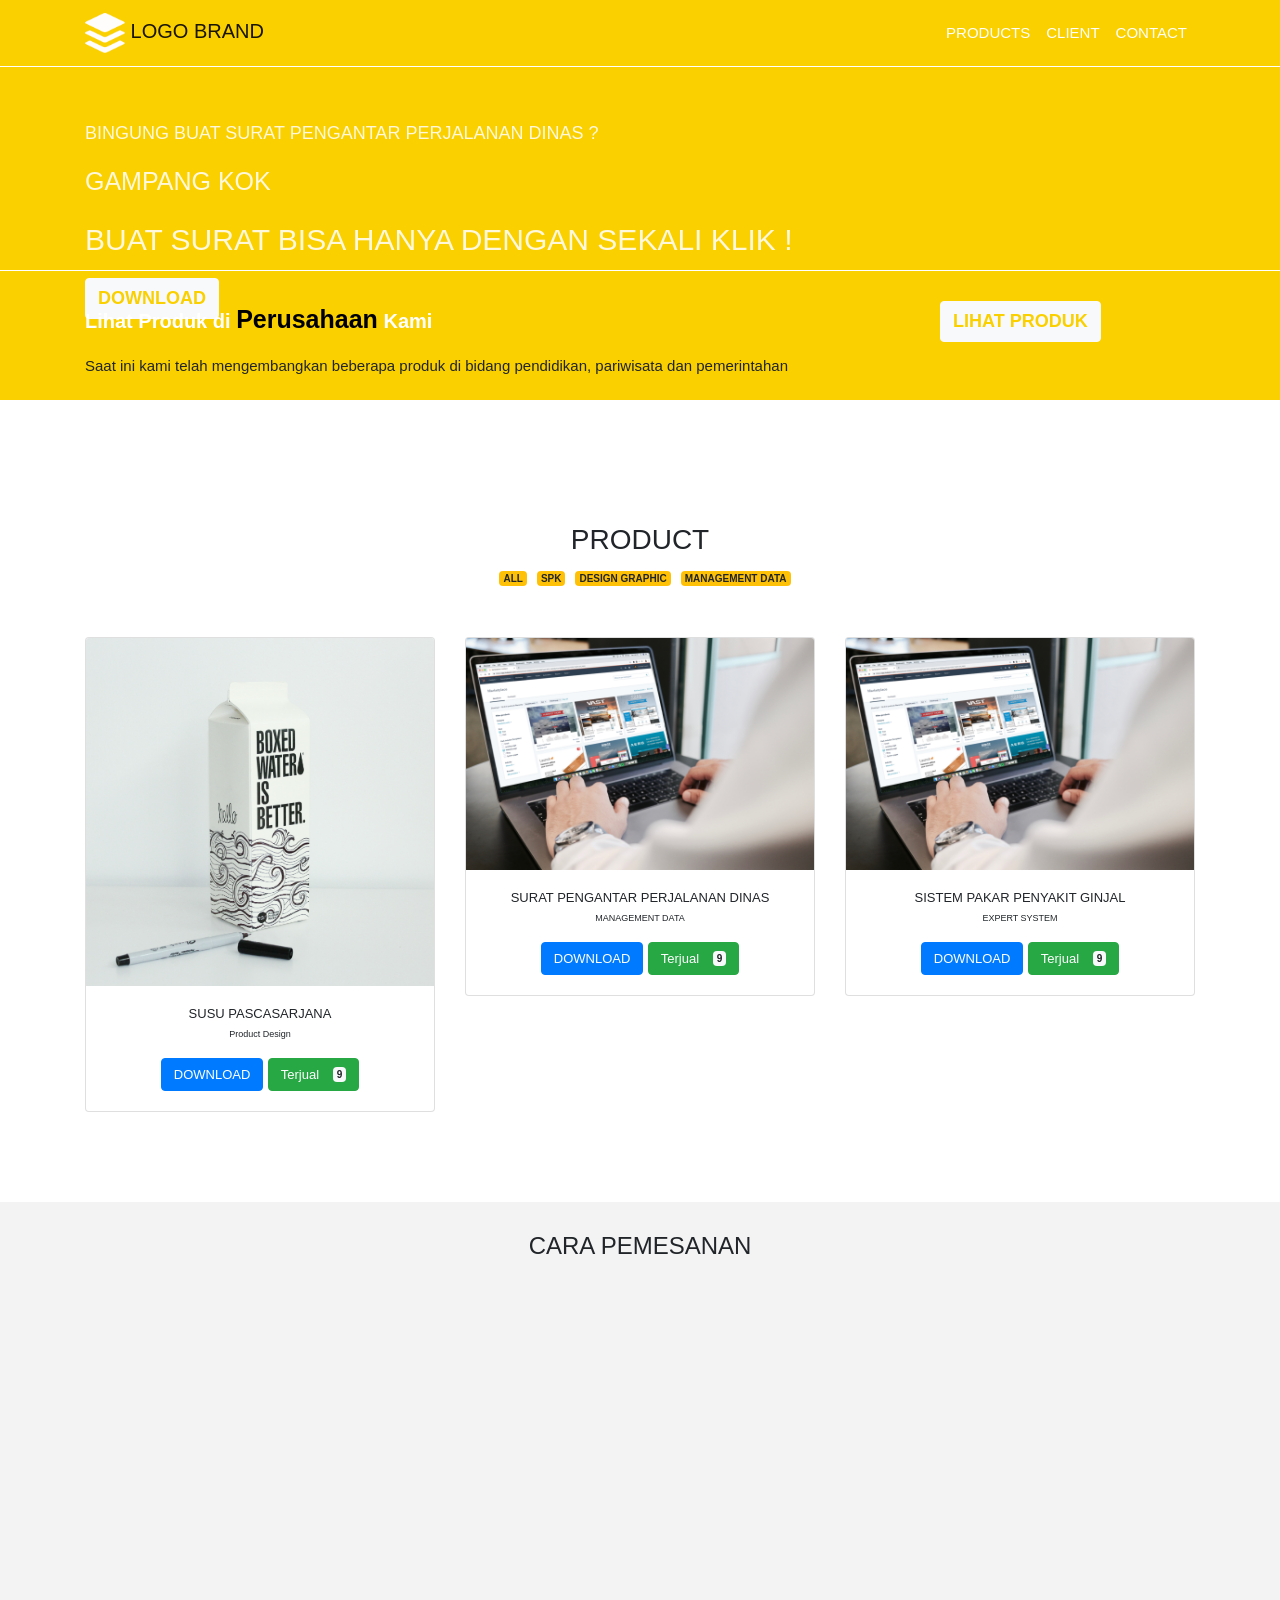
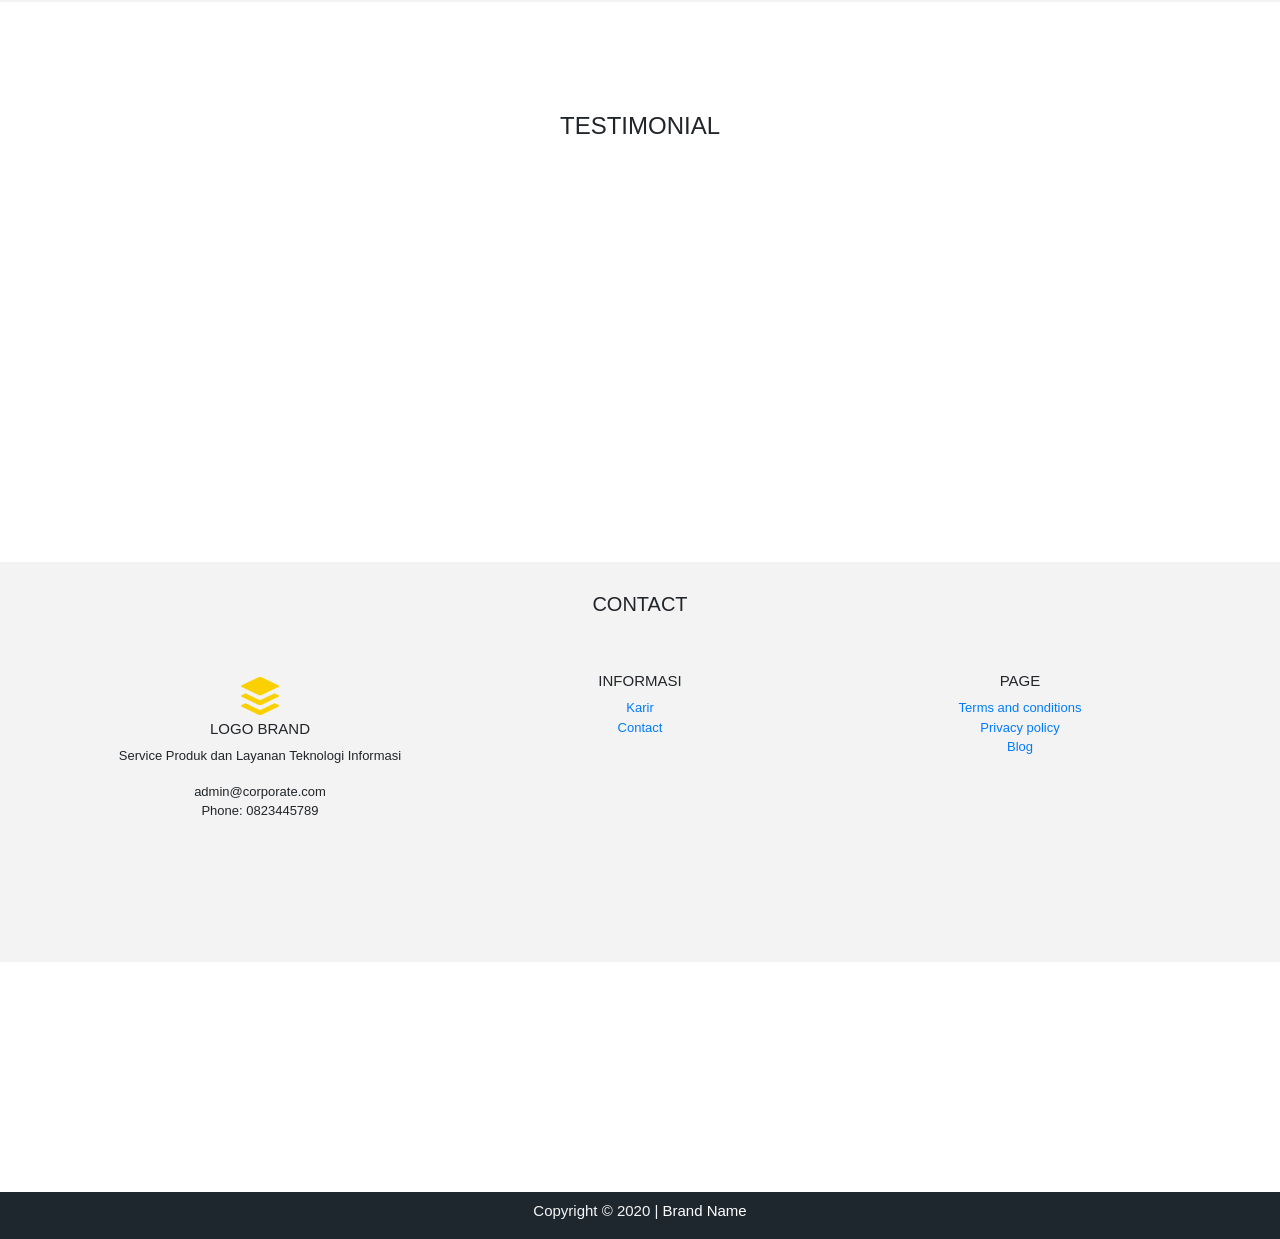
<file: assets/index.html>
<!doctype html>
<html lang="en">

<head>
  <!-- Required meta tags -->
  <meta charset="utf-8">
  <meta name="viewport" content="width=device-width, initial-scale=1, shrink-to-fit=no">

  <!-- Bootstrap CSS -->
  <link rel="stylesheet" href="https://stackpath.bootstrapcdn.com/bootstrap/4.4.1/css/bootstrap.min.css"
    integrity="sha384-Vkoo8x4CGsO3+Hhxv8T/Q5PaXtkKtu6ug5TOeNV6gBiFeWPGFN9MuhOf23Q9Ifjh" crossorigin="anonymous">
  <link rel="stylesheet" type="text/css" href="style.css">

  <title>BRAND DIGITAL</title>
</head>

<body>
  <nav class="navbar fixed-top navbar-expand-lg navbar-light">
    <div class="container">
      <a class="navbar-brand" href="index.html">
        <img height="60px" src="img/Icon ionic-logo-buffer.png">
        LOGO BRAND

      </a>
      <button class="navbar-toggler" type="button" data-toggle="collapse" data-target="#navbarNavAltMarkup"
        aria-controls="navbarNavAltMarkup" aria-expanded="false" aria-label="Toggle navigation">
        <span class="navbar-toggler-icon"></span>
      </button>
      <div class="collapse navbar-collapse" id="navbarNavAltMarkup">


        <div class="navbar-nav navhover ml-auto">

          <a style="color: white;" class=" nav-link active" href="product.html">PRODUCTS <span
              class="sr-only">(current)</span></a>
          <a style="color: white;" class="nav-item nav-link" href="#">CLIENT</a>
          <a style="color: white;" class="nav-item nav-link" href="#">CONTACT</a>

        </div>
      </div>
    </div>
  </nav>


  <section class="slider">

    <div class="container">
      <div class="row">
        <div class="col-md-8">
          <p class="top">BINGUNG BUAT SURAT PENGANTAR PERJALANAN DINAS ?</p>
          <p class="midle">GAMPANG KOK</p>
          <p class="bottom">BUAT SURAT BISA HANYA DENGAN SEKALI KLIK !</p>
          <button type="button" class="btn btn-light">DOWNLOAD</button>
        </div>
        <div class="col-md-2">
          <img class="mr-auto" src="img/Group 21.png" alt="">
        </div>
      </div>

    </div>

  </section>


  <section class="lihat">
    <div class="container">
      <div class="row">
        <div class="col-md-9">
          <p class="top">Lihat Produk di <span>Perusahaan</span> Kami</p>
          <p class="bottom">Saat ini kami telah mengembangkan beberapa produk di bidang pendidikan,
            pariwisata dan pemerintahan</p>
        </div>
        <div class="col-md-3">
          <button type="button" class="btn btn-light">LIHAT PRODUK</button>
        </div>
      </div>
    </div>
  </section>


  <section class="product">
    <div class="container">
      <div class="row justify-content-center text-center">
        <div class="col">
          <h3>PRODUCT</h3>

        </div>
      </div>
      <div class="row mb-5 justify-content-center">
        <ul id="tabs" class="nav justify-content-center">
          <li class="nav-item">
            <a href="#" name="#tab1" class="badge badge-warning">ALL</a>
          </li>
          <li class="nav-item">
            <a href="#" name="#tab2" class="badge badge-warning">SPK</a>
          </li>
          <li class="nav-item">
            <a href="#" name="#tab3" class="badge badge-warning">DESIGN GRAPHIC</a>
          </li>
          <li class="nav-item">
            <a href="#" name="#tab4" class="badge badge-warning">MANAGEMENT DATA</a>
          </li>
        </ul>

      </div>
      <div id="content">
        <div id="tab1" class="row justify-content-center">
          <div class="col-md-4 items">
            <div class="card">
              <img src="img/boxed-water-is-better-7mr6Yx-8WLc-unsplash.jpg" class="card-img-top" alt="...">
              <div class="card-body">
                <h5 class="card-title">SUSU PASCASARJANA</h5>
                <p class="card-text">Product Design</p>
                <a href="#" class="btn btn-primary">DOWNLOAD</a>
                <button type="button" class="btn btn-success">
                  Terjual <span class="badge badge-light">9</span>
                </button>
              </div>
            </div>
          </div>
          <div class="col-md-4 items">
            <div class="card ">
              <img src="img/campaign-creators-OGOWDVLbMSc-unsplash.jpg" class="card-img-top" alt="...">
              <div class="card-body">
                <h5 class="card-title">SURAT PENGANTAR PERJALANAN DINAS </h5>
                <p class="card-text">MANAGEMENT DATA</p>
                <a href="#" class="btn btn-primary">DOWNLOAD</a>
                <button type="button" class="btn btn-success">
                  Terjual <span class="badge badge-light">9</span>
                </button>
              </div>
            </div>
          </div>
          <div class="col-md-4 items">
            <div class="card ">
              <img src="img/campaign-creators-OGOWDVLbMSc-unsplash.jpg" class="card-img-top" alt="...">
              <div class="card-body">
                <h5 class="card-title">SISTEM PAKAR PENYAKIT GINJAL</h5>
                <p class="card-text">EXPERT SYSTEM</p>
                <a href="product.html" class="btn btn-primary">DOWNLOAD</a>
                <button type="button" class="btn btn-success">
                  Terjual <span class="badge badge-light">9</span>
                </button>
              </div>
            </div>
          </div>
        </div>

        <div id="tab2" class="row justify-content-center">
          <div class="col-md-4 items">
            <div class="card ">
              <img src="img/campaign-creators-OGOWDVLbMSc-unsplash.jpg" class="card-img-top" alt="...">
              <div class="card-body">
                <h5 class="card-title">SISTEM PAKAR PENYAKIT GINJAL</h5>
                <p class="card-text">EXPERT SYSTEM</p>
                <a href="product.html" class="btn btn-primary">DOWNLOAD</a>
                <button type="button" class="btn btn-success">
                  Terjual <span class="badge badge-light">9</span>
                </button>
              </div>
            </div>
          </div>
        </div>


        <div id="tab3" class="row justify-content-center">
          <div class="col-md-4 items">
            <div class="card ">
              <img src="img/boxed-water-is-better-7mr6Yx-8WLc-unsplash.jpg" class="card-img-top" alt="...">
              <div class="card-body">
                <h5 class="card-title">SUSU PASCASARJANA</h5>
                <p class="card-text">Product Design</p>
                <a href="#" class="btn btn-primary">DOWNLOAD</a>
                <button type="button" class="btn btn-success">
                  Terjual <span class="badge badge-light">9</span>
                </button>
              </div>
            </div>
          </div>
        </div>

        <div id="tab4" class="row justify-content-center">

          <div class="col-md-4 items">
            <div class="card ">
              <img src="img/campaign-creators-OGOWDVLbMSc-unsplash.jpg" class="card-img-top" alt="...">
              <div class="card-body">
                <h5 class="card-title">SURAT PENGANTAR PERJALANAN DINAS </h5>
                <p class="card-text">MANAGEMENT DATA</p>
                <a href="#" class="btn btn-primary">DOWNLOAD</a>
                <button type="button" class="btn btn-success">
                  Terjual <span class="badge badge-light">9</span>
                </button>
              </div>
            </div>
          </div>

        </div>


      </div>
    </div>
  </section>


  <section class="carapesan">
    <div class="container">
      <div class="row text-center">
        <div class="col">
          <h4>CARA PEMESANAN</h4>
        </div>
      </div>
    </div>

  </section>



  <section class="testimonial">
    <div class="container">
      <div class="row text-center">
        <div class="col">
          <h4>TESTIMONIAL</h4>
        </div>
      </div>
    </div>

  </section>

  <section class="contact">
    <div class="container">
      <div class="row text-center">
        <div class="col">
          <h1>CONTACT</h1>
        </div>
      </div>

      <div class="row mt-5 justify-content-center">
        <div class="col-lg contactitem">
          <img src="img/Group 22.png" alt="Logo Brand">
          <h2>LOGO BRAND</h2>
          <p>Service Produk dan Layanan Teknologi Informasi</p>
          <p>admin@corporate.com
            <br>Phone: 0823445789
          </p>

        </div>

        <div class="col-lg contactitem">
          <h2>INFORMASI</h2>
          <p><a href="">Karir</a>
            <br><a href="">Contact</a></p>

        </div>

        <div class="col-lg contactitem">
          <h2>PAGE</h2>
          <p><a href="">Terms and conditions</a>
            <br><a href="">Privacy policy</a>
            <br><a href="">Blog</a>
          </p>

        </div>

      </div>
    </div>

  </section>


  <footer>
    <div class="container">
      <div class="row text-center">
        <div class="col">
          <p>Copyright © 2020 | <a href=""> <span>Brand Name</span> </a></p>
        </div>
      </div>
    </div>
  </footer>
  <!-- Optional JavaScript -->
  <!-- jQuery first, then Popper.js, then Bootstrap JS -->
  <script src="https://code.jquery.com/jquery-3.4.1.slim.min.js"
    integrity="sha384-J6qa4849blE2+poT4WnyKhv5vZF5SrPo0iEjwBvKU7imGFAV0wwj1yYfoRSJoZ+n"
    crossorigin="anonymous"></script>
  <script src="https://cdn.jsdelivr.net/npm/popper.js@1.16.0/dist/umd/popper.min.js"
    integrity="sha384-Q6E9RHvbIyZFJoft+2mJbHaEWldlvI9IOYy5n3zV9zzTtmI3UksdQRVvoxMfooAo"
    crossorigin="anonymous"></script>
  <script src="https://stackpath.bootstrapcdn.com/bootstrap/4.4.1/js/bootstrap.min.js"
    integrity="sha384-wfSDF2E50Y2D1uUdj0O3uMBJnjuUD4Ih7YwaYd1iqfktj0Uod8GCExl3Og8ifwB6"
    crossorigin="anonymous"></script>

  <script src="http://code.jquery.com/jquery-1.7.2.min.js"></script>
  <script>
    function resetTabs() {
      $("#content > div").hide(); //Hide all content
      $("#tabs a").attr("id", ""); //Reset id's      
    }

    var myUrl = window.location.href; //get URL
    var myUrlTab = myUrl.substring(myUrl.indexOf("#")); // For localhost/tabs.html#tab2, myUrlTab = #tab2     
    var myUrlTabName = myUrlTab.substring(0, 4); // For the above example, myUrlTabName = #tab

    (function () {
      $("#content > div").hide(); // Initially hide all content
      $("#tabs li:first a").attr("id", "current"); // Activate first tab
      $("#content > div:first").fadeIn(); // Show first tab content

      $("#tabs a").on("click", function (e) {
        e.preventDefault();
        if ($(this).attr("id") == "current") { //detection for current tab
          return
        }
        else {
          resetTabs();
          $(this).attr("id", "current"); // Activate this
          $($(this).attr('name')).fadeIn(); // Show content for current tab
        }
      });

      for (i = 1; i <= $("#tabs li").length; i++) {
        if (myUrlTab == myUrlTabName + i) {
          resetTabs();
          $("a[name='" + myUrlTab + "']").attr("id", "current"); // Activate url tab
          $(myUrlTab).fadeIn(); // Show url tab content        
        }
      }
    })()
  </script>
</body>

</html>
</file>
<file: assets/style.css>
/** Extra small devices (portrait phones, less than 576px)
 No media query for `xs` since this is the default in Bootstrap

// Small devices (landscape phones, 576px and up) **/
@media (min-width: 350px) {
    /*START NAVBAR**/
.navbar{
    background-color: #FAD000;
    font-size: 13px;
    border-bottom: 1px solid white;
    z-index: 9999999;
}

.navbar img{
    height: 40px;
}

.navhover a:hover{
    border-bottom: 1px solid white;
}

 /*END NAVBAR**/












 /**START SLIDER LANDING PAGE**/
.slider{
    height: 400px;
    background-color: #FAD000;
   padding-top: 120px;
    
}

.slider .top{
    color: cornsilk;
    font-size: 13px;
}

.slider .midle{
    color: cornsilk;
    font-size: 15px;
}
.slider .bottom{
    color: cornsilk;
    font-size: 13px;
}
.slider button{
    color: #FAD000;
    font-size: 13px;
    font-weight: 800;
}
.slider img{
    width: 0%;
}

/**END SLIDER LANDING PAGE**/
















/***START SLIDER PAGE PRODUCT**/
.slider h1{
    color: white;
    margin-top: 1px;
    font-size: 20px;
}

.slider .detail p{
    color: white;
    margin-top: 10px;
    font-size: 13px;
    
}

.slider .detail h4{
    font-size: 15px;
    margin-top: -10px;
}

.slider .detail img{
    max-height: 30px;
    margin-top: -10px;
}
/***END SLIDER PAGE PRODUCT**/















/**START DEMO PAGE PRODUCT*/

.demo{
    margin-top: -100px;
    text-align: center;
    margin-left: 1px;
    margin-bottom: 10px;
   
}
.hape button{
    color: white;
    font-weight: 900;
    min-width: 290px;
    margin-top: -10px;
    
}
.demo .detailvideo{
    padding: 10px 10px;
    margin-top: 30px;
    height: 250px;
    width: 100px;
    background-color: white;
    border-radius: 0%;
    display: none;
    
}

.demo .detailvideo h2{
    text-align: left;
    font-size: 20px;
   
}

.detailvideo button{
    color: white;
    font-weight: 900;
    width: 287px;
    margin-left: -10px;
    margin-bottom: -234px;
    
    
}

/**END DEMO PRODUCT PAGE*/
















/*START TENTANG PAGE PRODUCT**/
.tentang {
  max-height: 800px;
  text-align: justify;
  padding-top: 10px;
}

.tentang h1{
  font-size: 20px;
}
.tentang h2{
  font-size: 20px;
}

.tentang p{
  font-size: 13px;
  text-align: left;
}

.tentang .kalimat{
  min-width:250px;
}

.tentang .tools{
  text-align: left;
  margin-bottom: 10px;
  margin-top: 20px;
  text-align: left;
  
}
.tentang .tools .item{
  margin-bottom: 50px;
  
}
.tentang .tools img{
  height: 50px;
  width: 50px;
}
.tentang .keterangan{
  margin: -50px 60px;
}

/*END TENTANG PAGE PRODUCT**/








/*START CHECKOUT PAGE**/
.checkout{
    margin-top: -150px;
    text-align: center;
}
/*END CHECKOUT PAGE**/
/*START DETAIL CHECKOUT PAGE**/
.detailproduct{
   background-color: white;
    height: 500px;
    width: 300px;
    padding: 20px 20px;
    margin-bottom: 20px;
}
.detailproduct img{
    max-width: 150px;
}

.detailproduct h2{
    font-size: 13px;
}

.subdetail{
    margin: 10px -10px;
    width: 100%;
    margin-bottom: 10px;
}

.subdetail2{
    margin-top: 10px;
}

.subdetail2 input{
    max-width: 300px;
}
/*END DETAIL CHECKOUT PAGE**/






/*START PEMBAYARAN CHECKOUT PAGE**/
.pembayaran{
    background-color: white;
    width: 300px;
    height: 490px;    
   
    padding: 15px 15px;
    border-bottom-left-radius: 25px;
    border-bottom-right-radius: 25px;
}

.pembayaran h1{
    font-size: 17px;
}

.pembayaran button{
    color: white;
    font-weight: 600;
    width: 100%;
    margin-top: 50px;
    border-bottom-left-radius: 15px;
    border-bottom-right-radius: 15px;
}
/*END PEMBAYARAN CHECKOUT PAGE**/














/***START LIHAT PRODUCT LANDING PAGE***/
.lihat{
    background-color: #FAD000;
    height: 130px;
    margin-top: -80px;
    padding-top: 1px;
    border-top: 1px solid white;
}
.lihat .top{
    color: white;
    font-size: 13px;
    font-weight: bold;
}
.lihat .top span{
    color: black;
    font-size: 15px;
}
.lihat .bottom{
    font-size: 10px;
}

.lihat button{
    color: #FAD000;
    font-size: 12px;
    font-weight: 600;
    
}
/***END LIHAT PRODUCT LANDING PAGE***/















/***START PRODUCT LANDING PAGE***/
.product{
    margin-top: 30px;
    text-align: center;
    
}
.product .badge{
    margin-left: 8px;
}
.badge{
    font-size: 10px;
}
.items{
    width: 280px;
    margin-bottom: 10px;
}

.items h5{
    font-size: 13px;
}

.items p{
    margin-top: -5px;
    font-size: 9px;
}

.items a{
    font-size: 13px;
}

.items button{
    font-size: 13px;
}
/***END PRODUCT LANDING PAGE***/


















/***START CARA PESAN LANDING PAGE***/

.carapesan{
    margin-top: 80px;
    padding-top: 30px;
    height: 400px;
    background-color: #F3F3F3;
}
/***END CARA PESAN LANDING PAGE***/
















/***START TESTIMONIAL LANDING PAGE***/
.testimonial{
    margin-top: 80px;
    padding-top: 30px;
    height: 400px;
   
}


/***END TESTIMONIAL LANDING PAGE***/















/***START CONTACT LANDING PAGE***/
.contact{
    margin-top: 80px;
    padding-top: 20px;
    height: 500px;
    background-color: #F3F3F3;
    text-align: center;
}
.contact .contactitem{
  
    width: 200px;
    max-height: 190px;
    margin-bottom: 5px;
}

.contact h1{
font-size: 20px;
}
.contact h2{
font-size: 15px;
}

.contact img{
    height: 20%;
    margin: 5px 5px;
}
.contact p{
    font-size: 13px;
}
/***END CONTACT LANDING PAGE***/










/***START FOOTER ***/

footer{
    background-color: #1e272e;
    padding-top: 8px;
    margin-top: 230px;
    
}

footer p{
    color: whitesmoke;
    font-size: 15px;
}

footer a{
    color: white;
}

/***END FOOTER ***/

 }






/* Small devices (landscape phones, 576px and up)*/
@media (min-width: 576px) { 
    /**START NAVBAR**/
  .navbar{
    background-color: #FAD000;
    font-size: 13px;
    border-bottom: 1px solid white;
    z-index: 9999999;
}

.navbar img{
    height: 40px;
}

.navhover a:hover{
    border-bottom: 1px solid white;
}
/**END NAVBAR**/











/**START SLIDER LANDING PAGE**/
.slider{
    height: 400px;
    background-color: #FAD000;
   padding-top: 120px;
    
}

.slider .top{
    color: cornsilk;
    font-size: 13px;
}

.slider .midle{
    color: cornsilk;
    font-size: 15px;
}
.slider .bottom{
    color: cornsilk;
    font-size: 13px;
}
.slider button{
    color: #FAD000;
    font-size: 13px;
    font-weight: 800;
}
.slider img{
    width: 0%;
}
/**END SLIDER LANDING PAGE**/










/**START SLIDER  PAGE PRODUCT**/
.slider h1{
    color: white;
    margin-top: 1px;
    font-size: 20px;
}

.slider .detail p{
    color: white;
    margin-top: 10px;
    font-size: 13px;
    
}

.slider .detail h4{
    font-size: 15px;
    margin-top: -10px;
}

.slider .detail img{
    max-height: 30px;
    margin-top: -10px;
}


/**END SLIDER  PAGE PRODUCT**/











/**START DEMO PAGE PRODUCT*/

.demo{
    margin-top: -100px;
    text-align: center;
    margin-left: 1px;
    margin-bottom: 10px;
   
}
.hape button{
    color: white;
    font-weight: 900;
    min-width: 290px;
    margin-top: -10px;
    
}
.demo .detailvideo{
    padding: 10px 10px;
    margin-top: 30px;
    height: 250px;
    width: 100px;
    background-color: white;
    border-radius: 0%;
    display: none;
    
}

.demo .detailvideo h2{
    text-align: left;
    font-size: 20px;
   
}

.detailvideo button{
    color: white;
    font-weight: 900;
    width: 287px;
    margin-left: -10px;
    margin-bottom: -234px;
    
    
}

/**END DEMO PAGE PRODUCT*/











/**START TENTANG PAGE PRODUCT*/
.tentang {
  max-height: 600px;
  text-align: justify;
  padding-top: 10px;
}

.tentang h1{
  font-size: 20px;
}
.tentang h2{
  font-size: 20px;
}

.tentang p{
  font-size: 13px;
  text-align: left;
}

.tentang .kalimat{
  min-width:310px;
}

.tentang .tools{
  text-align: left;
  margin-bottom: 20px;
  margin-top: 20px;
  text-align: left;
}
.tentang .tools .item{
  margin-bottom: 50px;
  
}
.tentang .tools img{
  height: 50px;
  width: 50px;
}
.tentang .keterangan{
  margin: -50px 60px;
}

/**END TENTANG PAGE PRODUCT*/







/*START CHECKOUT PAGE**/
.checkout{
    margin-top: -180px;
}
/*END CHECKOUT PAGE**/
/*START DETAIL CHECKOUT PAGE**/
.detailproduct{
   background-color: white;
    height: 500px;
    width: 90%;
    padding: 20px 20px;
    text-align: left;
}
.detailproduct img{
    max-width: 200px;
}

.detailproduct h2{
    font-size: 13px;
}

.subdetail{
    margin: 10px -10px;
    width: 100%;
    margin-bottom: 10px;
}


.subdetail2{
    margin-top: 10px;
}

.subdetail2 input{
    max-width: 300px;
}
/*END DETAIL CHECKOUT PAGE**/






/*START PEMBAYARAN CHECKOUT PAGE**/
.pembayaran{
    background-color: white;
    width: 90%;
    height: 490px;    
    margin-left: 0;
    padding: 15px 15px;
    border-bottom-left-radius: 25px;
    border-bottom-right-radius: 25px;
    
}

.pembayaran h1{
    font-size: 17px;
}

.pembayaran button{
    color: white;
    font-weight: 600;
    width: 100%;
    margin-top: 50px;
    border-bottom-left-radius: 15px;
    border-bottom-right-radius: 15px;
}
/*END PEMBAYARAN CHECKOUT PAGE**/










/***START LIHAT PRODUCT LANDING PAGE***/
.lihat{
    background-color: #FAD000;
    height: 130px;
    margin-top: -80px;
    padding-top: 1px;
    border-top: 1px solid white;
}
.lihat .top{
    color: white;
    font-size: 13px;
    font-weight: bold;
}
.lihat .top span{
    color: black;
    font-size: 15px;
}
.lihat .bottom{
    font-size: 10px;
}

.lihat button{
    color: #FAD000;
    font-size: 12px;
    font-weight: 600;
    
}
/***END LIHAT PRODUCT LANDING PAGE***/












/***START PRODUCT LANDING PAGE***/
.product{
    margin-top: 30px;
    text-align: center;
    
}
.product .badge{
    margin-left: 8px;
}
.badge{
    font-size: 10px;
}
.items{
    width: 280px;
    margin-bottom: 10px;
}

.items h5{
    font-size: 13px;
}

.items p{
    margin-top: -5px;
    font-size: 9px;
}

.items a{
    font-size: 13px;
}

.items button{
    font-size: 13px;
}
/***END PRODUCT LANDING PAGE***/










/***START CARA PESAN LANDING PAGE***/
.carapesan{
    margin-top: 80px;
    padding-top: 30px;
    height: 400px;
    background-color: #F3F3F3;
}

/***END CARA PESAN LANDING PAGE***/











/***START TESTIMONIAL LANDING PAGE***/
.testimonial{
    margin-top: 80px;
    padding-top: 30px;
    height: 400px;
   
}
/***END TESTIMONIAL LANDING PAGE***/













/***START CONTACT LANDING PAGE***/
.contact{
    margin-top: 80px;
    padding-top: 20px;
    height: 500px;
    background-color: #F3F3F3;
    text-align: center;
}
.contact .contactitem{
  
    width: 200px;
    max-height: 190px;
    margin-bottom: 5px;
}

.contact h1{
font-size: 20px;
}
.contact h2{
font-size: 15px;
}

.contact img{
    height: 20%;
    margin: 5px 5px;
}
.contact p{
    font-size: 13px;
}

/***END CONTACT LANDING PAGE***/










/**START FOOTER***/
footer{
    background-color: #1e272e;
    padding-top: 8px;
}

footer p{
    color: whitesmoke;
    font-size: 15px;
}

footer a{
    color: white;
}

/**END FOOTER***/

}
















/** Medium devices (tablets, 768px and up)**/
@media (min-width: 768px) {

    /***START NAVBAR***/
    .navbar{
        background-color: #FAD000;
        font-size: 15px;
        border-bottom: 1px solid white;
    }
    
    .navbar img{
        height: 40px;
    }
    
    .navhover a:hover{
        border-bottom: 1px solid white;
    }

    /***END NAVBAR***/










    /***START SLIDER LANDING PAGE***/
    
    .slider{
        height: 350px;
        background-color: #FAD000;
       padding-top: 120px;
        
    }
    
    .slider .top{
        color: cornsilk;
        font-size: 18px;
    }
    
    .slider .midle{
        color: cornsilk;
        font-size: 25px;
    }
    .slider .bottom{
        color: cornsilk;
        font-size: 30px;
    }
    .slider button{
        color: #FAD000;
        font-size: 18px;
        font-weight: 800;
    }
    
    /***END  SLIDER LANDING PAGE***/











   /***START SLIDER PAGE PRODUCT***/
    .slider h1{
        color: white;
        margin-top: 1px;
        font-size: 23px;
    }
    
    .slider .detail p{
        color: white;
        margin-top: 10px;
        font-size: 15px;
        
    }
    
    .slider .detail h4{
        font-size: 15px;
        margin-top: -10px;
    }
    
    .slider .detail img{
        max-height: 30px;
        margin-top: -10px;
    }

    /***ENDSLIDER PAGE PRODUCT***/












    /***START DEMO PAGE PRODUCT***/
    
    .demo{
        margin-top: -100px;
        text-align: center;
        margin-left: 1px;
        margin-bottom: 10px;
       
    }
    .hape button{
        color: white;
        font-weight: 900;
        width: 300px;
        margin-top: 10px;
        
        
    }
   
    
    
    /***END DEMO PAGE PRODUCT***/
    











    /***START TENTANG PAGE PRODUCT***/
    .tentang {
      max-height: 550px;
      text-align: justify;
      padding-top: 1px;
    }
    
    .tentang h1{
      font-size: 20px;
    }
    .tentang h2{
      font-size: 20px;
    }
    
    .tentang p{
      font-size: 13px;
      text-align: left;
    }
    
    .tentang .kalimat{
      min-width: 450px;
    }
    
    .tentang .tools{
      text-align: left;
      margin-bottom: 20px;
      margin-top: 1px;
      text-align: left;
    }
    .tentang .tools .item{
      margin-bottom: 50px;
      
    }
    .tentang .tools img{
      height: 50px;
      width: 50px;
    }
    .tentang .keterangan{
      margin: -50px 60px;
    }
    
  /***END TENTANG PAGE PRODUCT***/
    
    




  

/*START CHECKOUT PAGE**/
.checkout{
    margin-top: -140px;
}
/*END CHECKOUT PAGE**/
/*START DETAIL CHECKOUT PAGE**/
.detailproduct{
   background-color: white;
    height: 500px;
    width: 100%;
    padding: 20px 20px;
    text-align: left;
}
.detailproduct img{
    max-width: 200px;
}

.detailproduct h2{
    font-size: 17px;
}

.subdetail{
    margin: -130px 200px;
    width: 500px;
    margin-bottom: 90px;
}

.subdetail2{
    margin-top: 10px;
}

.subdetail2 input{
    max-width: 300px;
}
/*END DETAIL CHECKOUT PAGE**/






/*START PEMBAYARAN CHECKOUT PAGE**/
.pembayaran{
    background-color: white;
    width: 100%;
    height: 500px;    
    margin-left: 0;
    padding: 15px 15px;
    border-bottom-left-radius: 25px;
    border-bottom-right-radius: 25px;
}

.pembayaran h1{
    font-size: 17px;
}

.pembayaran button{
    color: white;
    font-weight: 600;
    width: 100%;
    margin-top: 60px;
    border-bottom-left-radius: 15px;
    border-bottom-right-radius: 15px;
}
/*END PEMBAYARAN CHECKOUT PAGE**/






  /***START LIHAT LANDING PAGE***/
    .lihat{
        background-color: #FAD000;
        height: 130px;
        margin-top: -80px;
        padding-top: 30px;
        border-top: 1px solid white;
    }
    .lihat .top{
        color: white;
        font-size: 20px;
        font-weight: bold;
    }
    .lihat .top span{
        color: black;
        font-size: 25px;
    }
    .lihat .bottom{
        font-size: 15px;
    }
    
    .lihat button{
        color: #FAD000;
        font-size: 18px;
        font-weight: 800;
    }
    
    /***END LIHAT LANDING PAGE***/










    /***START PRODUCT LANDING PAGE***/
    .product{
        margin-top: 123px;
        
    }
    .product .badge{
        margin-left: 10px;
    }
    
    /***END PRODUCT LANDING PAGE***/










    /***START CARA PESAN LANDING PAGE***/
    .carapesan{
        margin-top: 80px;
        padding-top: 30px;
        height: 400px;
        background-color: #F3F3F3;
    }
    /***END CARA PESAN LANDING PAGE***/











    /***START TESTIMONIAL LANDING PAGE***/
    .testimonial{
        margin-top: 80px;
        padding-top: 30px;
        height: 400px;
       
    }
    /***END TESTIMONIAL LANDING PAGE***/











    /***START CONTACT LANDING PAGE***/
    .contact{
        margin-top: 80px;
        padding-top: 30px;
        height: 400px;
        background-color: #F3F3F3;
    }


    /***END CONTACT LANDING PAGE***/











    /**START FOOTER***/
    footer{
        background-color: #1e272e;
        padding-top: 8px;
    }

    footer p{
        color: whitesmoke;
        font-size: 15px;
    }

    footer a{
        color: white;
    }

    /**END FOOTER***/
    }



/** Large devices (desktops, 992px and up) **/
@media (min-width: 992px) { 

    /***START NAVBAR***/
    .navbar{
        background-color: #FAD000;
        font-size: 15px;
        border-bottom: 1px solid white;
    }
    
    .navbar img{
        height: 40px;
    }
    
    .navhover a:hover{
        border-bottom: 1px solid white;
    }

    /***END NAVBAR***/













    /***START SLIDER LANDING PAGE***/
    
    .slider{
        height: 350px;
        background-color: #FAD000;
       padding-top: 120px;
        
    }
    
    .slider .top{
        color: cornsilk;
        font-size: 18px;
    }
    
    .slider .midle{
        color: cornsilk;
        font-size: 25px;
    }
    .slider .bottom{
        color: cornsilk;
        font-size: 30px;
    }
    .slider button{
        color: #FAD000;
        font-size: 18px;
        font-weight: 800;
    }

    /***END SLIDER LANDING PAGE***/
    









    /***START SLIDER PAGE PRODUCT***/
    .slider h1{
        color: white;
        margin-top: 1px;
        font-size: 23px;
    }
    
    .slider .detail p{
        color: white;
        margin-top: 10px;
        font-size: 15px;
        
    }
    
    .slider .detail h4{
        font-size: 15px;
        margin-top: -10px;
    }
    
    .slider .detail img{
        max-height: 30px;
        margin-top: -10px;
    }

    /***END SLIDER PAGE PRODUCT***/










    /***START DEMO PAGE PRODUCT***/
    
    .demo{
        margin-top: -100px;
        text-align: center;
        margin-left: 1px;
        margin-bottom: 50px;
       
    }
    .hape button{
        color: white;
        font-weight: 900;
        width: 300px;
        margin-top: 10px;
        
        
    }
   
    
    
    /***END DEMO PAGE PRODUCT***/
    
    










     /***START TENTANG PAGE PRODUCT***/
    .tentang {
      max-height: 400px;
      text-align: justify;
      padding-top: 1px;
    }
    
    .tentang h1{
      font-size: 20px;
    }
    .tentang h2{
      font-size: 20px;
    }
    
    .tentang p{
      font-size: 13px;
      text-align: left;
    }
    
    .tentang .kalimat{
      min-width: 700px;
    }
    
    .tentang .tools{
      text-align: left;
      margin-bottom: 20px;
      margin-top: 1px;
      text-align: left;
     
      
    }
    .tentang .tools .item{
      margin-bottom: 50px;
     
      
    }
    .tentang .tools img{
      height: 50px;
      width: 50px;
    }
    .tentang .keterangan{
      margin: -50px 60px;
    }
   /***END TENTANG PAGE PRODUCT***/
    





   

/*START CHECKOUT PAGE**/
.checkout{
    margin-top: -140px;
}
/*END CHECKOUT PAGE**/
/*START DETAIL CHECKOUT PAGE**/
.detailproduct{
   background-color: white;
    height: 540px;
    width: 30%;
    padding: 20px 20px;
}
.detailproduct img{
    max-width: 200px;
}

.detailproduct h2{
    font-size: 17px;
}

.subdetail{
  
    width: 500px;
    margin-top: 20px;
}

.subdetail2{
    margin-top: 10px;
}

.subdetail2 input{
    max-width: 300px;
}
/*END DETAIL CHECKOUT PAGE**/






/*START PEMBAYARAN CHECKOUT PAGE**/
.pembayaran{
    background-color: white;
    width: 100px;
    height: 490px;    
    margin-left: 10px;
    padding: 15px 15px;
    border-bottom-left-radius: 25px;
    border-bottom-right-radius: 25px;
}

.pembayaran h1{
    font-size: 17px;
}

.pembayaran button{
    color: white;
    font-weight: 600;
    width: 100%;
    margin-top: 50px;
    border-bottom-left-radius: 15px;
    border-bottom-right-radius: 15px;
}
/*END PEMBAYARAN CHECKOUT PAGE**/







    /***START LIHAT LANDING PAGE***/
    .lihat{
        background-color: #FAD000;
        height: 130px;
        margin-top: -80px;
        padding-top: 30px;
        border-top: 1px solid white;
    }
    .lihat .top{
        color: white;
        font-size: 20px;
        font-weight: bold;
    }
    .lihat .top span{
        color: black;
        font-size: 25px;
    }
    .lihat .bottom{
        font-size: 15px;
    }
    
    .lihat button{
        color: #FAD000;
        font-size: 18px;
        font-weight: 800;
    }

    /***ENDLIHAT LANDING PAGE***/
    







    /***START PRODUCT LANDING PAGE***/
    .product{
        margin-top: 123px;
        
    }
    .product .badge{
        margin-left: 10px;
    }

    /***END PRODUCT LANDING PAGE***/









    /***START CARA PESAN LANDING PAGE***/
    .carapesan{
        margin-top: 80px;
        padding-top: 30px;
        height: 400px;
        background-color: #F3F3F3;
    }

    /***END CARA PESAN LANDING PAGE***/
    






    /***START TESTIMONIAL LANDING PAGE***/
    .testimonial{
        margin-top: 80px;
        padding-top: 30px;
        height: 400px;
       
    }

    /***END TESTIMONIAL LANDING PAGE***/
    






    /***START CONTACT LANDING PAGE***/
    .contact{
        margin-top: 80px;
        padding-top: 30px;
        height: 400px;
        background-color: #F3F3F3;
    }

    /***END CONTACT LANDING PAGE***/








    /**START FOOTER***/
    footer{
        background-color: #1e272e;
        padding-top: 8px;
    }

    footer p{
        color: whitesmoke;
        font-size: 15px;
    }

    footer a{
        color: white;
    }

    /**END FOOTER***/

 }






/** Extra large devices (large desktops, 1200px and up) **/
@media (min-width: 1200px) { 
    /***START NAVBAR***/
    .navbar{
        background-color: #FAD000;
        font-size: 15px;
        border-bottom: 1px solid white;
    }
    
    .navbar img{
        height: 40px;
    }
    
    .navhover a:hover{
        border-bottom: 1px solid white;
    }
    /***END NAVBAR***/
    






    /***START SLIDER LANDING PAGE***/
    .slider{
        height: 350px;
        background-color: #FAD000;
       padding-top: 120px;
        
    }
    
    .slider .top{
        color: cornsilk;
        font-size: 18px;
    }
    
    .slider .midle{
        color: cornsilk;
        font-size: 25px;
    }
    .slider .bottom{
        color: cornsilk;
        font-size: 30px;
    }
    .slider button{
        color: #FAD000;
        font-size: 18px;
        font-weight: 800;
    }

    /***END SLIDER LANDING PAGE***/
    






    /***START SLIDER PAGE PRODUCT***/
    .slider h1{
        color: white;
        margin-top: 1px;
        font-size: 26px;
    }
    
    .slider .detail p{
        color: white;
        margin-top: 20px;
        font-size: 18px;
        
    }
    
    .slider .detail h4{
        font-size: 20px;
        margin-top: 10px;
    }
    
    .slider .detail img{
        max-height: 30px;
        margin-top: 10px;
    }
    /***END SLIDER PAGE PRODUCT***/








    /***START DEMO PAGE PRODUCT***/
    
    .demo{
        margin-top: -100px;
        text-align: center;
        margin-left: 1px;
        margin-bottom: 60px;
       
    }
    .hape button{
        color: white;
        font-weight: 900;
        width: 300px;
        margin-top: 10px;
        
        
    }
   
    
    /***END DEMO PAGE PRODUCT***/








    /***START TENTANG PAGE PRODUCT***/
    .tentang {
      max-height: 500px;
      text-align: justify;
      padding-top: 1px;
    }
    
    .tentang h1{
      font-size: 25px;
    }
    .tentang h2{
      font-size: 25px;
    }
    
    .tentang p{
      font-size: 15px;
      text-align: left;
    }
    
    .tentang .kalimat{
      min-width: 800px;
    }
    .tentang .kalimat p{
        font-size: 18px;
    }
    
    .tentang .tools{
      text-align: left;
      margin-bottom: 20px;
      margin-top: 1px;
      text-align: left;
     
      
    }
    .tentang .tools .item{
      margin-bottom: 50px;
     
      
    }
    .tentang .tools img{
      height: 50px;
      width: 50px;
    }
    .tentang .keterangan{
      margin: -50px 60px;
    }
    
    /***END TENTANG PAGE PRODUCT***/
    
    





    

/*START CHECKOUT PAGE**/
.checkout{
    margin-top: -100px;
    
    
}
/*END CHECKOUT PAGE**/
/*START DETAIL CHECKOUT PAGE**/
.detailproduct{
   background-color: white;
    height: 500px;
    width: 350px;
    padding: 20px 20px;
    text-align: left;
    margin-left: 10px;
}
.detailproduct img{
    max-width: 200px;
}

.detailproduct h2{
    font-size: 17px;
}

.subdetail{
    
    width: 500px;
    margin-top: 30px;
}

.subdetail2{
    margin-top: 10px;
}

.subdetail2 input{
    max-width: 300px;
}
/*END DETAIL CHECKOUT PAGE**/






/*START PEMBAYARAN CHECKOUT PAGE**/
.pembayaran{
    background-color: white;
    width: 100px;
    height: 490px;    
    margin-left: 50px;
    padding: 15px 15px;
    border-bottom-left-radius: 25px;
    border-bottom-right-radius: 25px;
}

.pembayaran h1{
    font-size: 17px;
}

.pembayaran button{
    color: white;
    font-weight: 600;
    width: 100%;
    margin-top: 50px;
    border-bottom-left-radius: 15px;
    border-bottom-right-radius: 15px;
}
/*END PEMBAYARAN CHECKOUT PAGE**/





    /***START LIHAT LANDING PAGE***/
    .lihat{
        background-color: #FAD000;
        height: 130px;
        margin-top: -80px;
        padding-top: 30px;
        border-top: 1px solid white;
    }
    .lihat .top{
        color: white;
        font-size: 20px;
        font-weight: bold;
    }
    .lihat .top span{
        color: black;
        font-size: 25px;
    }
    .lihat .bottom{
        font-size: 15px;
    }
    
    .lihat button{
        color: #FAD000;
        font-size: 18px;
        font-weight: 800;
    }

    /***END LIHAT LANDING PAGE***/
    





    /***START PRODUCT LANDING PAGE***/
    .product{
        margin-top: 123px;
        
    }
    .product .badge{
        margin-left: 10px;
    }

    /***END PRODUCT LANDING PAGE***/
    




    /***START CARA PESAN LANDING PAGE***/
    .carapesan{
        margin-top: 80px;
        padding-top: 30px;
        height: 400px;
        background-color: #F3F3F3;
    }

    /***END CARA PESAN LANDING PAGE***/
    




    /***START TESTIMONIAL LANDING PAGE***/
    .testimonial{
        margin-top: 80px;
        padding-top: 30px;
        height: 400px;
       
    }


    /***END TESTIMONIAL LANDING PAGE***/
    




    /***START CONTACT LANDING PAGE***/
    .contact{
        margin-top: 80px;
        padding-top: 30px;
        height: 400px;
        background-color: #F3F3F3;
    }

    /***END CONTACT LANDING PAGE***/





    /**START FOOTER***/
    footer{
        background-color: #1e272e;
        padding-top: 8px;
    }

    footer p{
        color: whitesmoke;
        font-size: 15px;
    }

    footer a{
        color: white;
    }

    /**END FOOTER***/

 }
</file>
